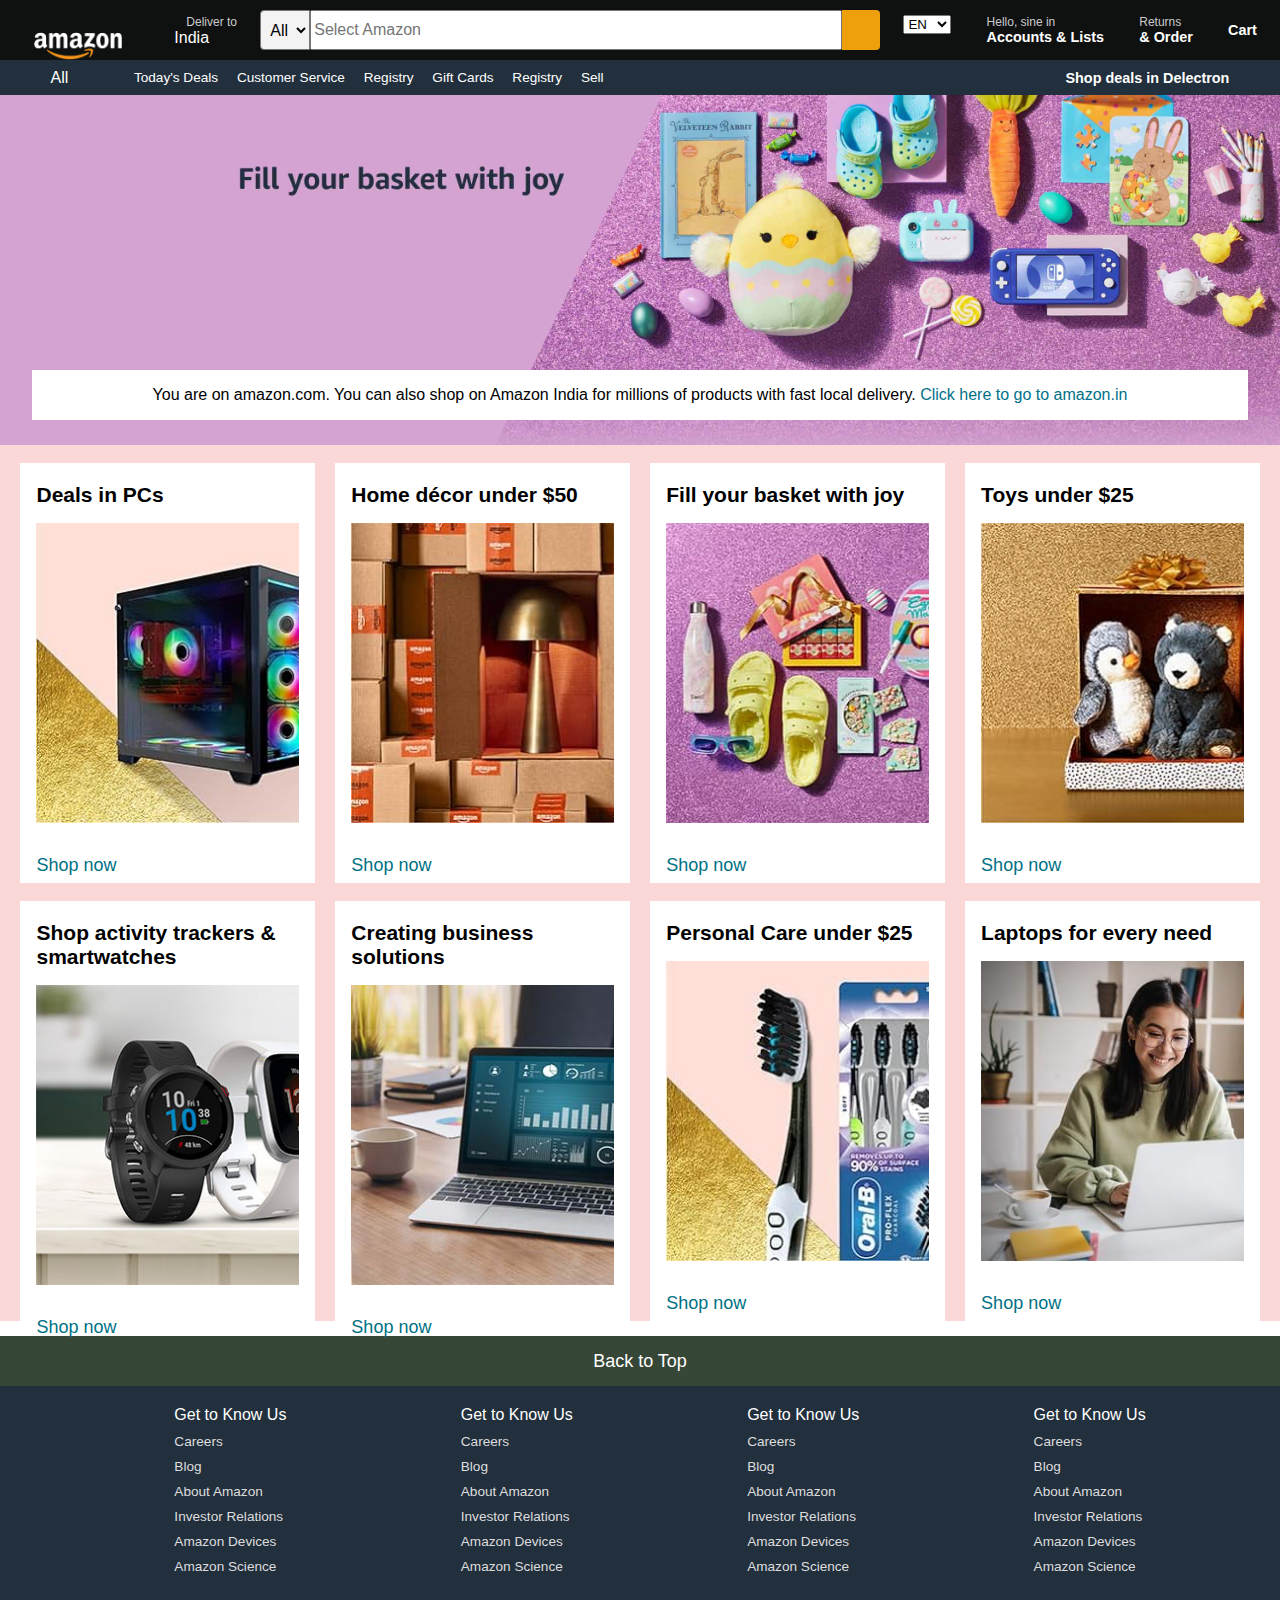
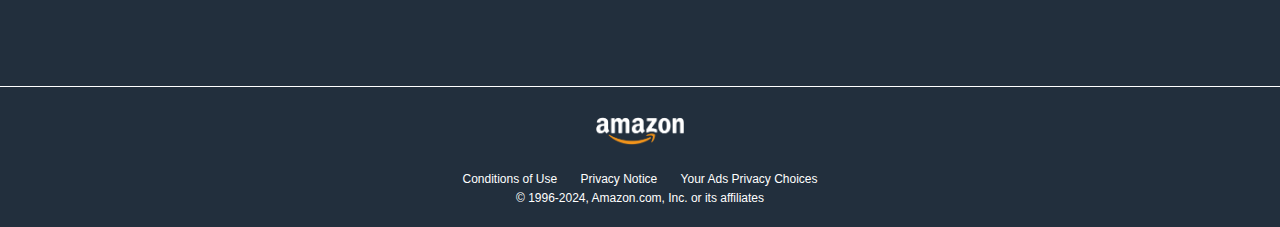
<file: index.html>
<!DOCTYPE html>
<html lang="en">
<head>
    <meta charset="UTF-8">
    <meta name="viewport" content="width=device-width, initial-scale=1.0">
    <title>amazon.com Clone</title>
    <link rel="stylesheet" href="https://cdnjs.cloudflare.com/ajax/libs/font-awesome/6.5.1/css/all.min.css" integrity="sha512-DTOQO9RWCH3ppGqcWaEA1BIZOC6xxalwEsw9c2QQeAIftl+Vegovlnee1c9QX4TctnWMn13TZye+giMm8e2LwA==" crossorigin="anonymous" referrerpolicy="no-referrer" />
    <!-- 
        The above code is used to link online stylesteet to our page
        so that we can use logos from that sight
        Website: https://cdnjs.com/libraries/font-awesome then go to copy link Tags
        different stylesheet from Nearest Server
    -->
    
    <!--
        link to get logo code  https://fontawesome.com/icons/
        <i class="fa-solid fa-cart-shopping"></i>
        <i class="fa-solid fa-magnifying-glass"></i>
        <i class="fa-solid fa-cart-shopping"></i>
        <i class="fa-solid fa-location-dot"></i>
        <i class="fa-solid fa-bars"></i>
    -->
    <link rel="stylesheet" href="style.css">
</head>


<body>
    <header>
        <!-- ------------------------------NEV BAR------------------------------------- -->
        <div class="navbar"><!-- .navlogo + enter   ही असे जारी type कल तर ऑटोमॅटिक class सोबत dev tag creat होतो -->

            <!-- --------------BOX1------- -->
            <div class="nav-logo border"><!-- we can give multiple class by separating classes by single space-->
                <div class="logo"></div>
            </div>

            <!-- --------------BOX2----------- -->
            <div class="nav-adress border">
                <p class="small-text deliveredTo">Deliver to</p>
                <div class="adress-icon-large-text">
                    <i class="fa-solid fa-location-dot location-logo"></i>
                    <p class="  -tex india">India</p>
                </div>
            </div>
            <!-- -----------BOX3---------- -->
            <div class="nav-search">
                <select class="nev-search-select-all">
                    <option>All</option>
                    <option>All 2</option>
                    <option>All 3</option>
                    <option>All 4</option>
                    <option>All 5</option>
                </select>
                <input placeholder="Select Amazon" class="nev-search-input">
                <div class="nav-search-icon">
                    <i class="fa-solid fa-magnifying-glass"></i>
                </div>
            </div>

            <!-- -----------BOX4---------- -->
            <div class="language-settings border">
                <select>
                    <option>EN</option>
                    <option>All 2</option>
                    <option>All 3</option>
                    <option>All 4</option>
                    <option>All 5</option>
                </select>
            </div>

            <!-- -----------BOX5---------- -->
            <div class="sineIn border">
                <p class="small-text">Hello, sine in</p>
                <p class="larg-text">Accounts & Lists</p>

            </div>

            <!-- -----------BOX6---------- -->
            <div class="orders border">
                <p class="small-text">Returns</p>
                <p class="larg-text">& Order</p>

            </div>

            <!-- -----------BOX7---------- -->
            <div class="nav-cart border">
                    <i class="fa-solid fa-cart-shopping"></i>
                    <a class="larg-text nav-cartText">Cart</a>
                    
            </div>
        </div>
        
        
        <!-- -------------------------------------Panel------------------------------------------ -->
        <div class="panel">


            <div class="panel-all">
                <i class="fa-solid fa-bars"></i>
                All
            </div>


            <div class="panel-ops">
                <a href="#">Today's Deals</a>
                <a href="#">Customer Service</a>
                <a href="#">Registry</a>
                <a href="#">Gift Cards</a>
                <a href="#">Registry</a>
                <a href="#">Sell</a>
            </div>
            
            
            <div class="panel-deals">
                Shop deals in Delectron
            </div>


        </div>


    </header>

    <!-- -----------------------------------Hero section----------------------------- -->

    <div class="hero-section">
         <div class="hero-msg">
            <p>You are on amazon.com. You can also shop on Amazon India for millions of products with fast local delivery. <a href="#">Click here to go to amazon.in</a></p>
            
         </div>   
    </div>

    <!-- -----------------------------------SHOP section----------------------------- -->
    <div class="shop-section">


        <!-- -----------------Product 1-------------------------- -->
        <div class="box1 box">
            <div class="box-content">
                <h2>Deals in PCs</h2>
                <div class="box-img" style="background-image: url('product_img/box1.jpg');"></div>
                <a href="#">Shop now</a>
            </div>
        </div>


        <!-- -----------------Product 2,3,4...8 (are copy pested)-------------------------- -->
        <!-- -----------------Product 2-------------------------- -->
        <div class="box2 box">
            <div class="box-content">
                <h2>Home décor under $50</h2>
                <div class="box-img" style="background-image: url('product_img/box2.jpg');"></div>
                <a href="#">Shop now</a>
            </div>
        </div>


        <!-- -----------------Product 3-------------------------- -->
        <div class="box3 box">
            <div class="box-content">
                <h2>Fill your basket with joy</h2>
                <div class="box-img" style="background-image: url('product_img/box3.jpg');"></div>
                <a href="#">Shop now</a>
            </div>
        </div>

        <!-- -----------------Product 4-------------------------- -->
        <div class="box4 box">
            <div class="box-content">
                <h2>
                    Toys under $25
                </h2>
                <div class="box-img" style="background-image: url('product_img/box4.jpg');"></div>
                <a href="#">Shop now</a>
            </div>
        </div>

        <!-- -----------------Product 5-------------------------- -->
        <div class="box5 box">
            <div class="box-content">
                <h2>Shop activity trackers & smartwatches</h2>
                <div class="box-img" style="background-image: url('product_img/box5.jpg');"></div>
                <a href="#">Shop now</a>
            </div>
        </div>


        <!-- -----------------Product 6-------------------------- -->
        <div class="box6 box">
            <div class="box-content">
                <h2>Creating business solutions</h2>
                <div class="box-img" style="background-image: url('product_img/box6.jpg');"></div>
                <a href="#">Shop now</a>
            </div>
        </div>


        <!-- -----------------Product 7-------------------------- -->
        <div class="box7 box">
            <div class="box-content">
                <h2>Personal Care under $25</h2>
                <div class="box-img" style="background-image: url('product_img/box7.jpg');"></div>
                <a href="#">Shop now</a>
            </div>
        </div>

        <!-- -----------------Product 8-------------------------- -->
        <div class="box8 box">
            <div class="box-content">
                <h2>Laptops for every need</h2>
                <div class="box-img" style="background-image: url('product_img/box8.jpg');"></div>
                <a href="#">Shop now</a>
            </div>
        </div>


    </div>


    <footer>
        <!-- -----------------------------Footer-pabel------------------------------- -->
        <div class="foot-panel">
            <a href="#">Back to Top</a>
        </div>

        <!-- -----------------------------Footer-pabel-2------------------------------- -->
        <div class="foot-panel2">
            <ul>
                <p>Get to Know Us</p>
                <a href="#">Careers</a>
                <a href="#">Blog</a>
                <a href="#">About Amazon</a>
                <a href="#">Investor Relations</a>
                <a href="#">Amazon Devices</a>
                <a href="#">Amazon Science</a>
            </ul>
            <ul>
                <p>Get to Know Us</p>
                <a href="#">Careers</a>
                <a href="#">Blog</a>
                <a href="#">About Amazon</a>
                <a href="#">Investor Relations</a>
                <a href="#">Amazon Devices</a>
                <a href="#">Amazon Science</a>
            </ul>
            <ul>
                <p>Get to Know Us</p>
                <a href="#">Careers</a>
                <a href="#">Blog</a>
                <a href="#">About Amazon</a>
                <a href="#">Investor Relations</a>
                <a href="#">Amazon Devices</a>
                <a href="#">Amazon Science</a>
            </ul>
            <ul>
                <p>Get to Know Us</p>
                <a href="#">Careers</a>
                <a href="#">Blog</a>
                <a href="#">About Amazon</a>
                <a href="#">Investor Relations</a>
                <a href="#">Amazon Devices</a>
                <a href="#">Amazon Science</a>
            </ul>
        </div>

        <!-- -----------------------------Footer-pabel-3------------------------------- -->
        <div class="foot-panel3">
            <div class="foot-panel-logo">

            </div>
        </div>
        <!-- -----------------------------Footer-pabel-4------------------------------- -->
        <div class="foot-panel4">

            <div class="pages">
                <a href="#">Conditions of Use</a>
                <a href="#">Privacy Notice</a>
                <a href="#">Your Ads Privacy Choices</a>
            </div>

            <div class="copy-right">
                <p>© 1996-2024, Amazon.com, Inc. or its affiliates</p>
            </div>

        </div>

    </footer>
</body>
</html>
<!-- 29 sept -->
<!-- git -->
<!-- git 2 -->
<!-- gir add 22222222 -->
 

<!-- 11 23 -->
</file>
<file: style.css>
/* we can us "canva" ass a colourr peaker

*/
*{
    margin: 0;
    font-family: Arial, Helvetica, sans-serif;
    border: border-box; /* आपण jer border दिली तर ही height आणि वीडथ मध्ये count होते */
    /* background-color: gray; */
}
a{
    text-decoration: none;/* it will remove underline froom ancer tevt */
}
.navbar{
    height: 60px;
    width: 100vw;
    background-color:#0f1111;
    color: white;

    display: flex;/* yane nav bar मधले सर्व items एक लाइन मध्ये येईल  */
    align-items: center;/* Vertically Alligned (this will position items at center fron top to bottam)*/

    justify-content: space-evenly;/* Horizontally Alligned (it will space content evenly) */
}


/* ------------------BOX1------------- */
.nav-logo{
    height: 50px;
    width: 113px;
}
.logo{
    background-image: url("logo/amazon_logo.png");
    height: 45px;
    width: 110px;
    background-size: cover;
    /* display: flex;
    align-items: center; */

    
    /* border-radius: 4px; */
    /* border-color: transparent; */
}
/* ------------------For all BOX------------- */
/* ---------------BORDER------ */
.border{
    border: 2px solid transparent;
    height: 50%;
    padding: 10px;

    /* display: flex;    */
    justify-content: center;
    align-items: center;
}
.border:hover{
    /* border: 1.5px solid white;*/ /*------------this is shorthand of below code */
    border-width: 1.5px;
    border-style: solid;
    border-radius: 4px;
    border-color: white;
}
/* ----------------BOX2--------- */
/* .nav-adress{
    display: flex;
    align-items: center;
} */

.adress-icon-large-text{
    display: flex;
    /* align-items: center; */
}

.small-text{
    font-size: 0.75rem; /* rem means compare to root(for noow 1 rem = 16 px)*/
    color: #cccccc;
}
.larg-text{
    font-size: 0.90rem;
    font-weight: 700;
    /* by this text will lok like bold */
}


.deliveredTo{
    margin-left: 15px;
}
.india{
    margin-left: 3px;
}
.location-logo{
    margin-bottom: 5px;
}
/* ------------BOX3-------- */
.nav-search{
    display: flex;
    align-items: center;
    justify-content: space-evenly;
    
    /* background-color: pink; */
    /* aboove colour us only use for study purpose */
    width: 620px;
    /* yala 50% karun pay */
    height: 60px;
    border-radius: 4px;
}
/* .nav-search:hover{
    border: 2px solid orange;
} */
.nev-search-select-all{
    background-color: #f3f3f3;
    width: 50px;
    height: 40px;
    text-align: center;
    font-size: 1rem;

    border-top-left-radius: 4px;
    border-bottom-left-radius: 4px;
}
.nev-search-input{
    width: 100%;
    height: 34px;
    font-size: 1rem;
}
.nav-search-icon{
    width: 45px;
    height: 40px;
    
    display: flex;
    justify-content: center;
    align-items: center;

    font-size: 1.5rem;
    background-color: #ee9f0c;

    border-top-right-radius: 4px;
    border-bottom-right-radius: 4px;

    color: black;
}

/* ------------BOX4-------- */
/* ------------BOX5-------- */
/* ------------BOX6-------- */
/* ------------BOX7-------- */
.nav-cart{
    display: flex;
}
/* .nav-cartText{
    margin-left: 8px;
} */
.nav-cart i {
    font-size: 25px;
}
/* we can use selecter combination like this (in this we can target "i" tage under "nav-cart" class */

/* ----------------------------------------PANEL-------------------------------------------------*/
.panel{
    height: 35px;
    /* width: 100vw; */
    background-color: #222f3d ;
    color: white;

    display: flex;
    align-items: center;
    justify-content: space-evenly;
}
.panel-ops{
    width: 70%;
    font-size: 0.85rem;
    /* margin-left: 10px; */
}
.panel-ops a{
    color: white;
    padding-inline-start: 15px;
    font-size: 1 rem;
}
/* we can also style for "a" perticularly in Which is present in "panel" class */

.panel-deals{
    font-size: 0.9rem;
    font-weight: 700;
}

/* --------------------------------------Hero section--------------------------------------------------- */
.hero-section{
    background-image: url("background_img/hero_immage.jpg");
    background-size: cover;
    height: 350px;

    /* it is for hero-msg */
    display: flex;
    justify-content: center;
    align-items: flex-end;
    /* this will take "hero-msg" to bottom then give bottom margin to "hero-msg" */
}

/* --------------------------------------Hero Massage--------------------------------------------------- */
.hero-msg{
    background-color: white;
    height:50px;

    width: 95%;
    font-size: 0.85rems;

    display: flex;
    align-items: center;
    justify-content: center;

    margin-bottom: 25px;
}
.hero-msg a{
    color: #007189;
}

/* ------------------------------------SHOP section------------------------------ */
.shop-section{
    display: flex;
    flex-wrap: wrap;
    /* by this we put 4 product per line */
    justify-content: space-evenly;
    background-color: rgb(250, 216, 216);
}
.box{
    /* border: 2px solid black; */    /* i only used at beagening for seeing box */
    height: 385px;
    width: 23%;
    background-color: white;

    padding-top: 20px;
    padding-bottom: 15px;
    margin-top: 18px;
}
.box-content{
    margin-left:1rem;
    margin-right: 1rem;
}

.box-content h2{
    font-size: 21px;
}

.box-img{
    height: 300px;
    background-size: cover;
    margin-top: 1rem;
    margin-bottom: 2rem;
}

.box-content a{
    color: #007185;
    font-size: 18px;
}
/* -----------------------------Footer-pabel-------------------------------  */
footer{
    margin-top: 15px;
}
.foot-panel{
    background-color: #374737;
    height: 50px;
    display: flex;
    justify-content: center;
    align-items: center;
    font-size: 18px;
}
.foot-panel a{
    color: white;
    
}
/* -----------------------------Footer-pabel-2------------------------------- */
.foot-panel2{
    background-color: #222f3d;
    color: white;
    height: 300px;
    display: flex;
    justify-content: space-evenly;

}
ul{
    margin-top: 20px;
}
ul a{
    display: block;/* all colme is seprate line */
    font-size: 0.85rem;
    margin-top: 10px;
    color: #dddddd;
}

/* -----------------------------Footer-pabel-3------------------------------- */
.foot-panel3{
    background-color: #222f3d;
    border-top: 0.15px solid white;
    height: 70px;

    display: flex;
    align-items: center;
    justify-content: center;
}
.foot-panel-logo{
    background-image: url("logo/amazon_logo.png");
    height: 45px;
    width: 110px;
    background-size: cover;
}

/* -----------------------------Footer-pabel-4------------------------------- */
.foot-panel4{
    background-color: #222f3d;
    height: 70px;
    color: white;

    font-size: 12px;
    text-align: center;
    /* display: flex;
    align-items: center;
    justify-content: center; */
}
.pages{
    padding-top: 15px;
    padding-right: 7.2px;
    padding-left: 7.2px;
    /* font-size: 12px;
    text-align: center; */
}
.pages a{
    padding-left: 10px;
    padding-right: 10px;
    color: white;

}
.copy-right{
    padding-top: 5px;
    /* font-size: 12px;
    text-align: center; */

}

/* 29 sept */
</file>
